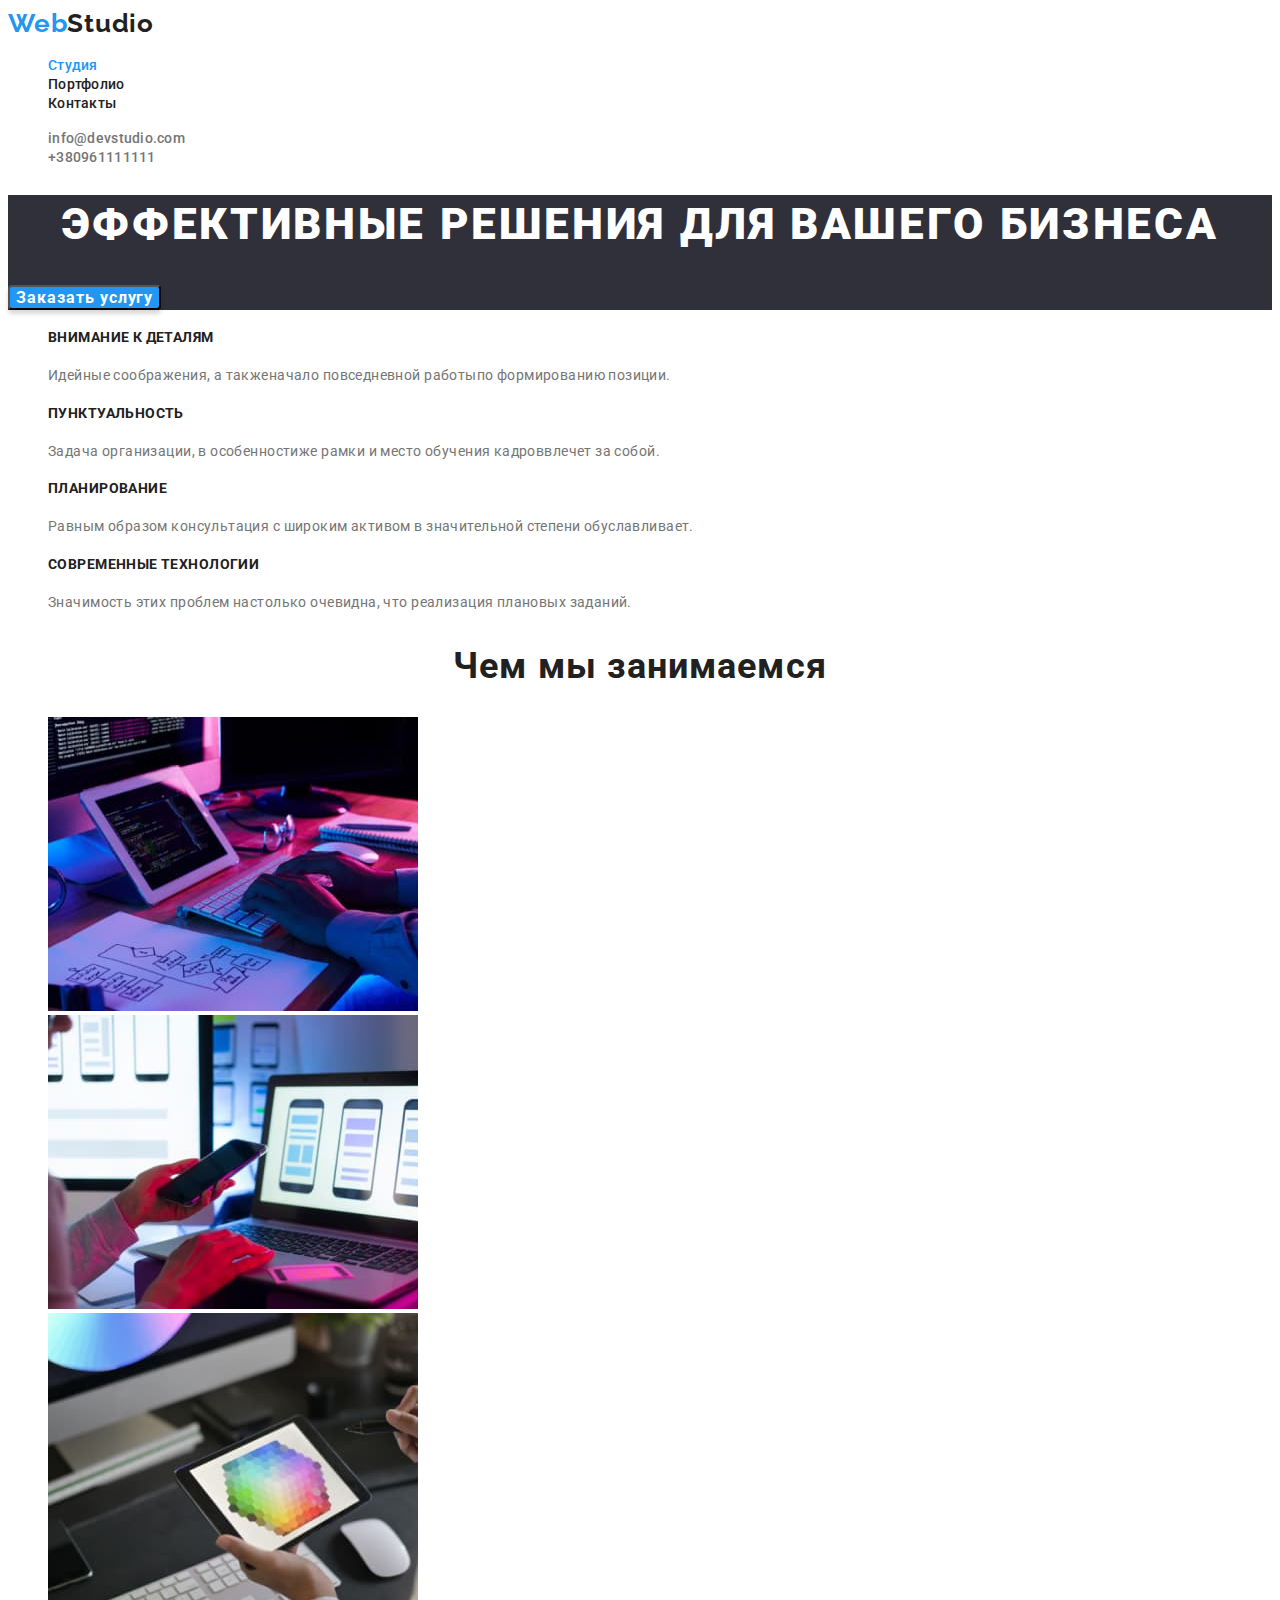
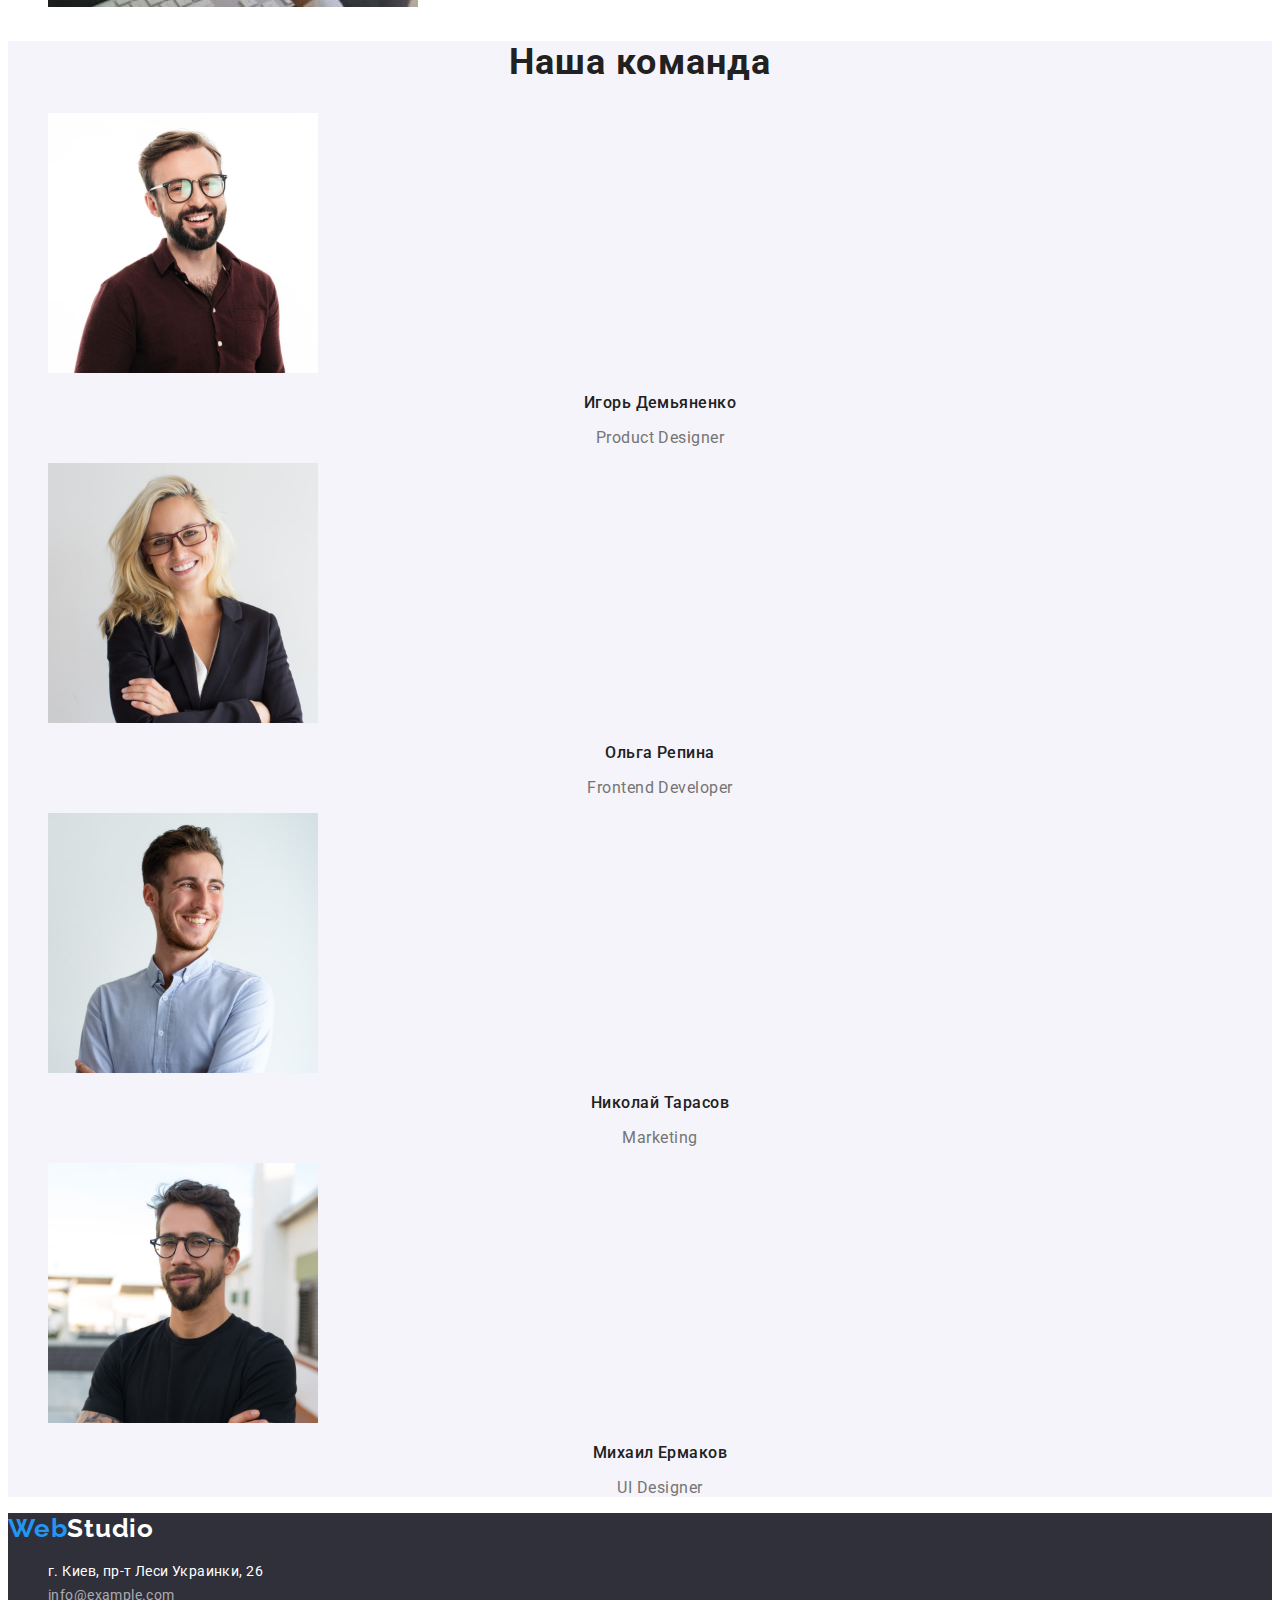
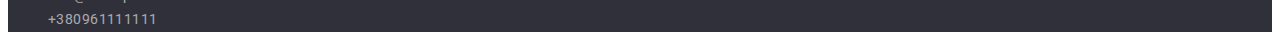
<file: index.html>
<!DOCTYPE html>
<html lang="ru">
  <head>
    <meta charset="UTF-8" />
    <meta http-equiv="X-UA-Compatible" content="IE=edge" />
    <meta name="viewport" content="width=device-width, initial-scale=1.0" />
    <title>Студия</title>
    <!--Шрифты-->
    <link
      rel="stylesheet"
      href="https://fonts.googleapis.com/css2?family=Raleway:wght@700&family=Roboto:wght@400;500;700;900&display=swap"
    />
    <link rel="stylesheet" href="./css/styles.css" />
  </head>
  <body>
    <!--Шапка сайта-->
    <header class="header">
      <!--Логотип-->
      <a class="logo-left link" href="./index.html" lang="en"
        >Web<span class="logo-right">Studio</span></a
      >
      <!--Навигация сайта-->
      <nav class="navigation">
        <ul class="navigation-list">
          <li class="navigation-item"><a class="current link" href="./index.html">Студия</a></li>
          <li class="navigation-item">
            <a class="nav-link link" href="./portfolio.html">Портфолио</a>
          </li>
          <li class="navigation-item"><a class="nav-link link" href="">Контакты</a></li>
        </ul>
      </nav>
      <!--Контакты-->
      <ul class="header-group">
        <li class="header-group-item">
          <a class="header-email-phone link" href="mailto:info@devstudio.com">info@devstudio.com</a>
        </li>
        <li class="header-group-item">
          <a class="header-email-phone link" href="tel:+380961111111">+380961111111</a>
        </li>
      </ul>
    </header>
    <main>
      <!-- Секция герой -->
      <section class="hero">
        <h1 class="hero-title">Эффективные решения для вашего бизнеса</h1>
        <button class="hero-btn" type="button">Заказать услугу</button>
      </section>
      <!--Особенности-->
      <section class="about">
        <h2 class="about-title visually-hidden">Особенности:</h2>
        <ul class="about-list">
          <li class="about-item">
            <h3 class="about-item-title">Внимание к деталям</h3>
            <p class="about-text">
              Идейные соображения, а такженачало повседневной работыпо формированию позиции.
            </p>
          </li>
          <li class="about-item">
            <h3 class="about-item-title">Пунктуальность</h3>
            <p class="about-text">
              Задача организации, в особенностиже рамки и место обучения кадроввлечет за собой.
            </p>
          </li>
          <li class="about-item">
            <h3 class="about-item-title">Планирование</h3>
            <p class="about-text">
              Равным образом консультация с широким активом в значительной степени обуславливает.
            </p>
          </li>
          <li class="about-item">
            <h3 class="about-item-title">Современные технологии</h3>
            <p class="about-text">
              Значимость этих проблем настолько очевидна, что реализация плановых заданий.
            </p>
          </li>
        </ul>
      </section>
      <!--Род деятельности-->
      <section class="work">
        <h2 class="work-title">Чем мы занимаемся</h2>
        <ul class="work-list">
          <li class="work-item">
            <img src="./images/img-work/noutbook.jpg" alt="Ноутбук" width="370" height="294" />
          </li>
          <li class="work-item">
            <img src="./images/img-work/phone.jpg" alt="Смартфон" width="370" height="294" />
          </li>
          <li class="work-item">
            <img src="./images/img-work/ipad.jpg" alt="Планшет" width="370" height="294" />
          </li>
        </ul>
      </section>
      <!--Команда-->
      <section class="team">
        <h2 class="team-title">Наша команда</h2>
        <ul class="team-list">
          <li class="team-item">
            <img src="./images/img-foto/demianenko.jpg" alt="Демьяненко" width="270" height="260" />
            <h3 class="team-worker">Игорь Демьяненко</h3>
            <p class="team-position">Product Designer</p>
          </li>
          <li class="team-item">
            <img src="./images/img-foto/repina.jpg" alt="Репина" width="270" height="260" />
            <h3 class="team-worker">Ольга Репина</h3>
            <p class="team-position">Frontend Developer</p>
          </li>
          <li class="team-item">
            <img src="./images/img-foto/tarasov.jpg" alt="Тарасов" width="270" height="260" />
            <h3 class="team-worker">Николай Тарасов</h3>
            <p class="team-position">Marketing</p>
          </li>
          <li class="team-item">
            <img src="./images/img-foto/ermakov.jpg" alt="Ермаков" width="270" height="260" />
            <h3 class="team-worker">Михаил Ермаков</h3>
            <p class="team-position">UI Designer</p>
          </li>
        </ul>
      </section>
    </main>
    <!--Подвальная часть сайта-->
    <footer class="footer">
      <!--Логотип-->
      <a class="logo-left link" href="./index.html" lang="en"
        >Web<span class="logo-right-foot">Studio</span></a>
      <address class="address">
        <ul class="address-list">
          <li class="address-link">
            <a
              class="address-link link"
              href="https://goo.gl/maps/f1McvQRz6KP4o4kd8"
              target="_blank"
              rel="noreferrer noopener"
              >г. Киев, пр-т Леси Украинки, 26</a
            >
          </li>
          <li class="address-link"><a class="email-link link" href="mailto:info@example.com">info@example.com</a></li>
          <li class="address-link"><a class="tel-link link" href="tel:+380961111111">+380961111111</a></li>
        </ul>
      </address>
    </footer>
  </body>
</html>
</file>
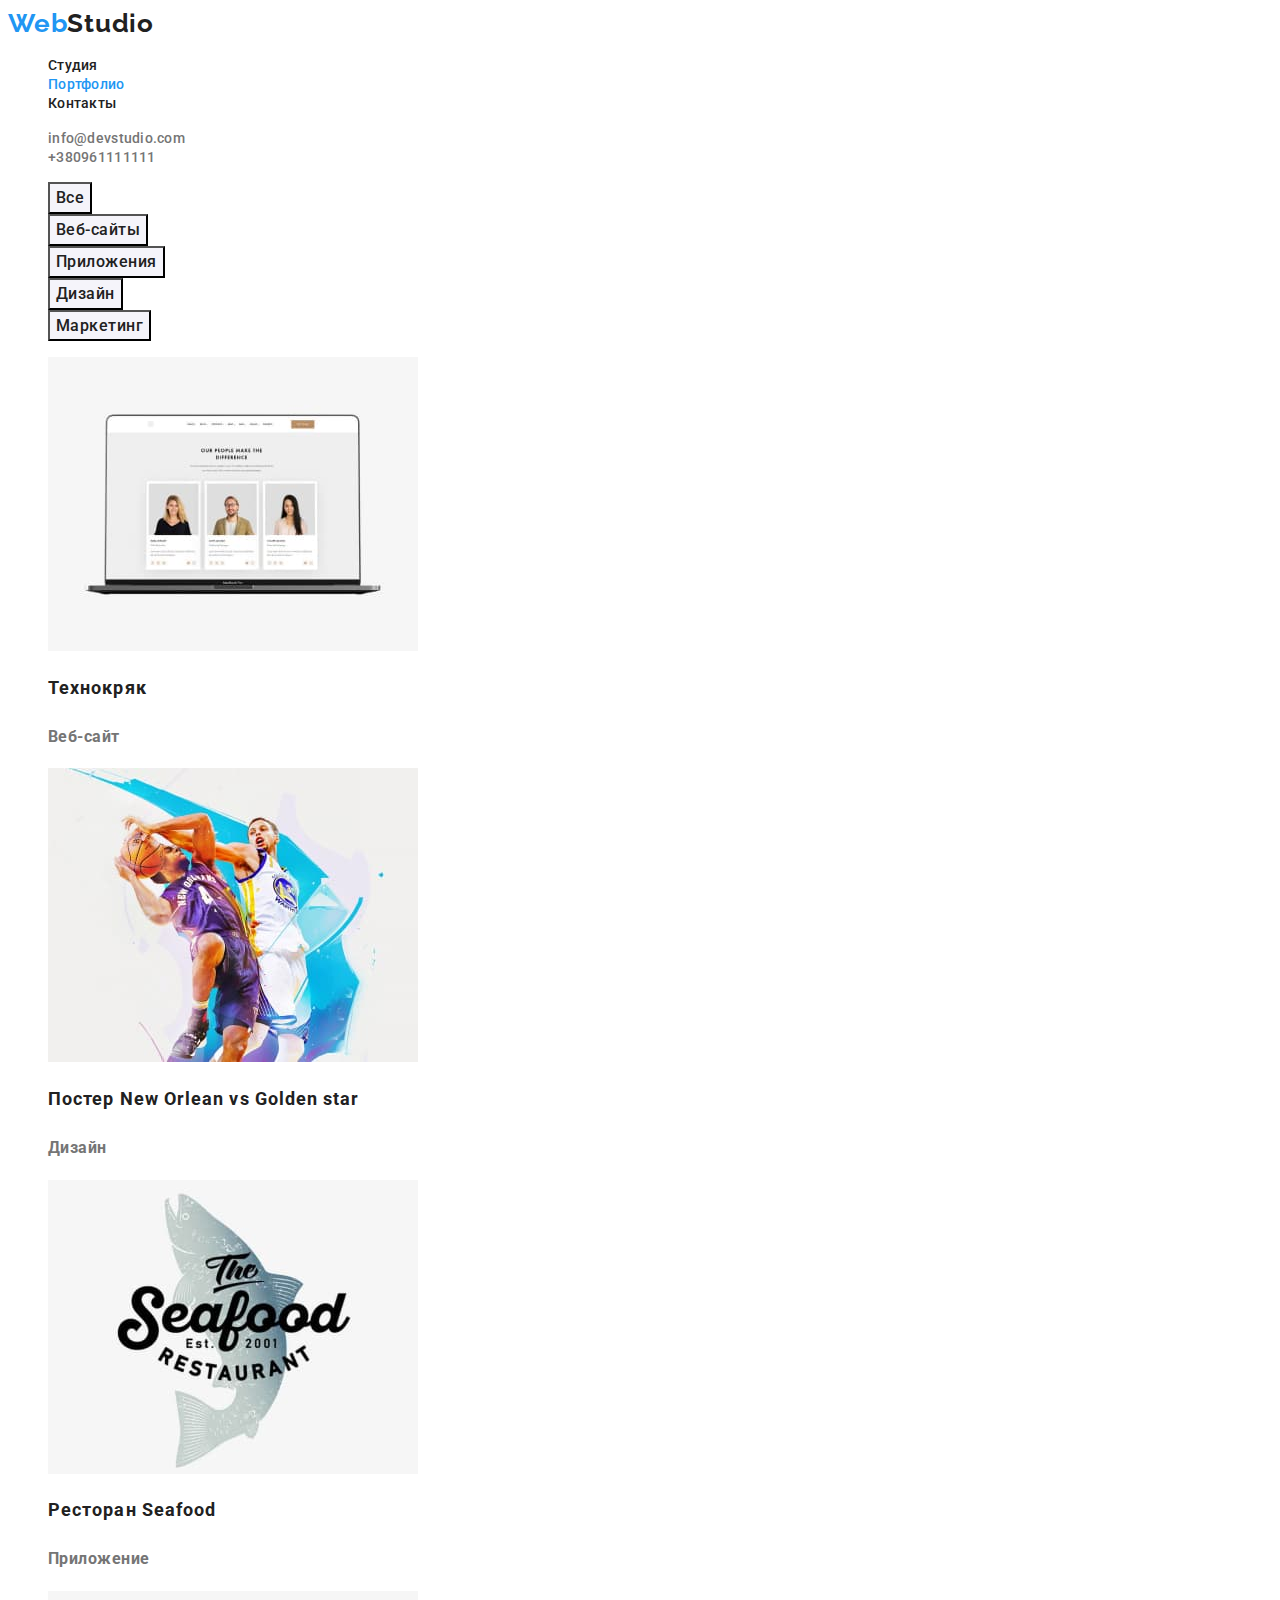
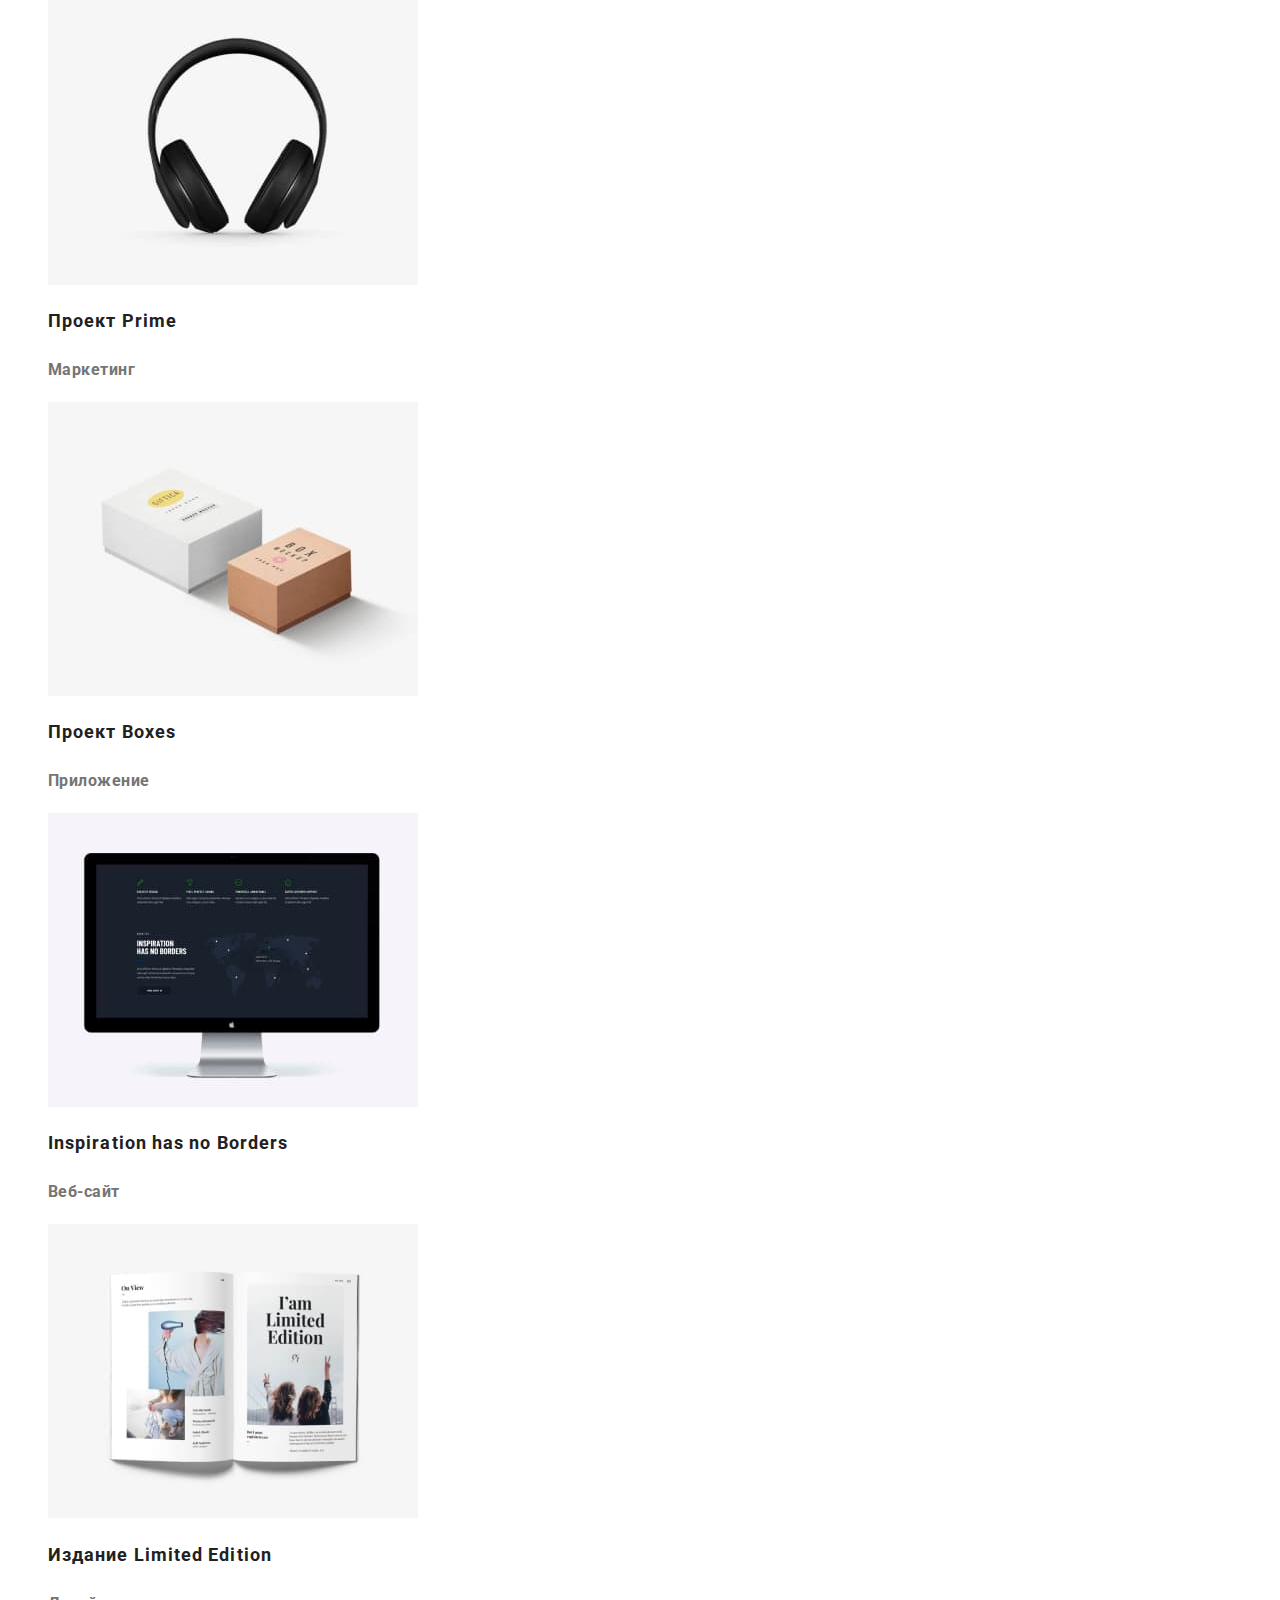
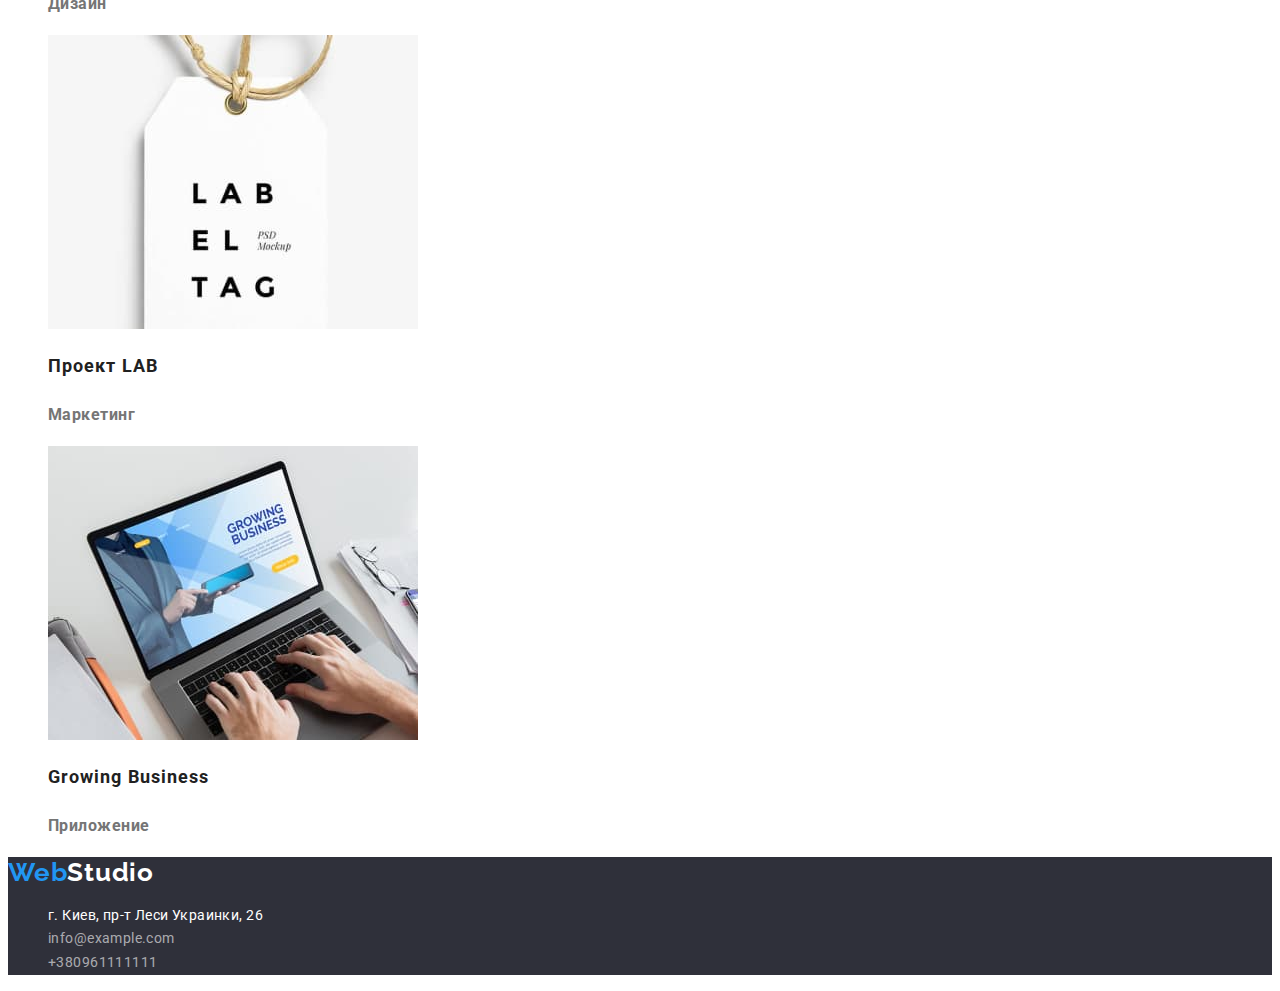
<file: portfolio.html>
<!DOCTYPE html>
<html lang="en">
  <head>
    <meta charset="UTF-8" />
    <meta http-equiv="X-UA-Compatible" content="IE=edge" />
    <meta name="viewport" content="width=device-width, initial-scale=1.0" />
    <title>Портфолио</title>
    <!--Шрифты-->
    <link
      rel="stylesheet"
      href="https://fonts.googleapis.com/css2?family=Raleway:wght@700&family=Roboto:wght@400;500;700;900&display=swap"
    />
    <link rel="stylesheet" href="./css/styles.css" />
  </head>
  <body>
    <!--Шапка сайта-->
    <header class="header">
      <!--Логотип-->
      <a class="logo-left link" href="./index.html" lang="en"
        >Web<span class="logo-right">Studio</span></a
      >
      <!--Навигация сайта-->
      <nav class="navigation">
        <ul class="navigation-list">
          <li class="navigation-item"><a class="nav-link link" href="./index.html">Студия</a></li>
          <li class="navigation-item">
            <a class="current link" href="./portfolio.html">Портфолио</a>
          </li>
          <li class="navigation-item"><a class="nav-link link" href="">Контакты</a></li>
        </ul>
      </nav>
      <!--Контакты-->
      <ul class="header-group">
        <li class="header-group-item">
          <a class="header-email-phone link" href="mailto:info@devstudio.com">info@devstudio.com</a>
        </li>
        <li class="header-group-item">
          <a class="header-email-phone link" href="tel:+380961111111">+380961111111</a>
        </li>
      </ul>
    </header>
    <main>
      <!--Секция фильтр-->
      <section>
        <h1 class="filter-title visually-hidden">Фильтр</h1>
        <ul class="filter-list-btn">
          <li><button class="btn-filter" type="button">Все</button></li>
          <li><button class="btn-filter" type="button">Веб-сайты</button></li>
          <li><button class="btn-filter" type="button">Приложения</button></li>
          <li><button class="btn-filter" type="button">Дизайн</button></li>
          <li><button class="btn-filter" type="button">Маркетинг</button></li>
        </ul>
        <ul class="services">
          <li class="services-item">
            <a href=""
              ><img
                src="./images/img-portfolio/technocryac.jpg"
                alt="Ноутбук"
                width="370"
                height="294" /></a
            ><h2 class="services-name">Технокряк
            <p class="services-text">Веб-сайт</p>
          </li>
          <li class="services-item">
            <a href=""
              ><img
                src="./images/img-portfolio/poster.jpg"
                alt="Баскетболисты"
                width="370"
                height="294" /></a
            ><h2 class="services-name">Постер New Orlean vs Golden star
            <p class="services-text">Дизайн</p>
          </li>
          <li class="services-item">
            <a href=""
              ><img
                src="./images/img-portfolio/restaurant.jpg"
                alt="Борд ресторана"
                width="370"
                height="294" /></a
            ><h2 class="services-name">Ресторан Seafood
            <p class="services-text">Приложение</p>
          </li>
          <li class="services-item">
            <a href=""
              ><img
                src="./images/img-portfolio/project.jpg"
                alt="Наушники"
                width="370"
                height="294" /></a
            ><h2 class="services-name">Проект Prime
            <p class="services-text">Маркетинг</p>
          </li>
          <li class="services-item">
            <a href=""
              ><img
                src="./images/img-portfolio/boxes.jpg"
                alt="Две коробки"
                width="370"
                height="294" /></a
            ><h2 class="services-name">Проект Boxes
            <p class="services-text">Приложение</p>
          </li>
          <li class="services-item">
            <a href=""
              ><img
                src="./images/img-portfolio/edition.jpg"
                alt="Монитор"
                width="370"
                height="294" /></a
            ><h2 class="services-name">Inspiration has no Borders
            <p class="services-text">Веб-сайт</p>
          </li>
          <li class="services-item">
            <a href=""
              ><img
                src="./images/img-portfolio/limited.jpg"
                alt="Открытая книга"
                width="370"
                height="294" /></a
            ><h2 class="services-name">Издание Limited Edition
            <p class="services-text">Дизайн</p>
          </li>
          <li class="services-item">
            <a href=""
              ><img
                src="./images/img-portfolio/lab.jpg"
                alt="Рекламный брелок"
                width="370"
                height="294" /></a
            ><h2 class="services-name">Проект LAB
            <p class="services-text">Маркетинг</p>
          </li>
          <li class="services-item">
            <a href=""
              ><img
                src="./images/img-portfolio/bisness.jpg"
                alt="Пальцы на клавиатуре ноутбука"
                width="370"
                height="294" /></a
            ><h2 class="services-name">Growing Business
            <p class="services-text">Приложение</p>
          </li>
        </ul>
      </section>
    </main>
      <!--Подвальная часть сайта-->
      <footer class="footer">
        <!--Логотип-->
        <a class="logo-left link" href="./index.html" lang="en"
          >Web<span class="logo-right-foot">Studio</span></a
        >
        <address class="address">
          <ul class="address-list">
            <li class="address-link">
              <a
                class="address-link link"
                href="https://goo.gl/maps/f1McvQRz6KP4o4kd8"
                target="_blank"
                rel="noreferrer noopener"
                >г. Киев, пр-т Леси Украинки, 26</a
              >
            </li>
            <li class="address-link">
              <a class="email-link link" href="mailto:info@example.com">info@example.com</a>
            </li>
            <li class="address-link">
              <a class="tel-link link" href="tel:+380961111111">+380961111111</a>
            </li>
          </ul>
        </address>
      </footer>
  </body>
</html>
</file>
<file: css/styles.css>
:root {
  /* --fonts-- */
--main-font:'Roboto', sans-serif;
--second-font: 'Raleway', sans-serif;

  /* --text colors-- */
--accent-cl: #212121;
--main-text-cl: #FFFFFF;
--second-text-cl: #2196F3;
--email-phone-cl: #757575;
--btn-text-color: #F5F4FA;

  /* --bacground color-- s*/
--main-color:#FFFFFF;
--second-color: #F5F4FA;
--third-color: #2F303A;
--section-color: #E5E5E5;
--btn-color: #2196F3;
--btn-bg-color: #188CE8;
}

/* --File Index.html-- */


body {
  font-family: var(--main-font);
  background-color: var(--main-color);
  color: var(--accent-cl);
}

.link {
  text-decoration: none;
}

.visually-hidden {
  position: absolute;
  width: 1px;
  height: 1px;
  margin: -1px;
  border: 0;
  padding: 0;
  white-space: nowrap;
  clip-path: inset(100%);
  clip: rect(0 0 0 0);
  overflow: hidden;
}

/* --Header section-- */

.navigation-list, .header-group {
  list-style: none;
}

.header {
 background-color: var(--main-color);
} 

.logo-left {
  font-family: var(--second-font);
  font-weight: 700;
  font-size: 26px;
  line-height: 1.19;
  letter-spacing: 0.03em;
  color: var(--second-text-cl);
}

.logo-right {
  color: var(--accent-cl);
}

.logo-right-foot {
color: var(--main-text-cl);
}

.nav-link {
  font-weight: 500;
  font-size: 14px;
  line-height: 1.14;
  letter-spacing: 0.02em;
  color: var(--accent-cl);
}

.nav-link:hover, .nav-link:focus {
  color: var(--second-text-cl);
}

.current {
  font-weight: 500;
  font-size: 14px;
  line-height: 1.14;
  letter-spacing: 0.02em;
  color: var(--second-text-cl);
  list-style: none;
}
 
 .header-email-phone{
   font-weight: 500;
   font-size: 14px;
   line-height: 1.14;
   letter-spacing: 0.02em;
   color: var(--email-phone-cl);
 }

.header-email-phone:hover, .header-email-phone:focus {
color: var(--second-text-cl);
}

/* --Hero section-- */

.hero {
  background-color: var(--third-color);
}
.hero-title {
  font-weight: 900;
  font-size: 44px;
  line-height: 1.36;
  text-align: center;
  letter-spacing: 0.06em;
  text-transform: uppercase;
  color: var(--main-text-cl);
}

.hero-btn {
  background-color: var(--btn-color);
  color: var(--main-text-cl);
  font-family: inherit;
  font-weight: 700;
  font-size: 16px;
  line-height: 1.19;
  display: flex;
  align-items: center;
  text-align: center;
  letter-spacing: 0.06em;
  box-shadow: 0px 4px 4px rgba(0, 0, 0, 0.15);
  border-radius: 4px;
  cursor: pointer;
} 

.hero-btn:hover, .hero-btn:focus {
  background-color: var(--btn-bg-color);
  color: var(--btn-text-color);
}

/* --about section-- */

  .about-list {
list-style: none;
}

.about-title {
  font-weight: 700;
  font-size: 36px;
  line-height: 1.17;
  text-align: center;
  letter-spacing: 0.03em;
  color: var(--accent-cl);
}


.about-item-title {
    font-weight: 700;
    font-size: 14px;
    line-height: 1.71;
    letter-spacing: 0.03em;
    text-transform: uppercase;
    color: var(--accent-cl);
    }

  .about-text {
    font-size: 14px;
    line-height: 1.71;
    letter-spacing: 0.03em;
    color: var(--email-phone-cl);
    }
    
        /* --work section-- */

  .work-list {
    list-style: none;
  }

  .work-title {
    font-weight: 700;
    font-size: 36px;
    line-height: 1.17;
    text-align: center;
    letter-spacing: 0.03em;
    color: var(--accent-cl);
  }

    /* --team section-- */


  .team {
    background-color: var(--second-color);
  }

  .team-list {
    list-style: none;
  }

  .team-title {
    font-weight: 700;
    font-size: 36px;
    line-height: 1.17;
    text-align: center;
    letter-spacing: 0.03em;
    color: var(--accent-cl);
  }

  .team-worker {
    font-weight: 500;
    font-size: 16px;
    line-height: 1.19;
    text-align: center;
    letter-spacing: 0.03em;
    color: var(--accent-cl);
  }

  .team-position {
    font-weight: 400;
    font-size: 16px;
    line-height: 1.19;
    text-align: center;
    letter-spacing: 0.03em;
    color: var(--email-phone-cl);
  }

    /* --Footer section-- */

.footer {
  background-color: var(--third-color);
}

.address {
  font-style: normal;
}

.address-list {
  list-style: none;
}

.address-list {
  text-decoration: none;
}

.address-link {
  font-weight: 400;
  font-size: 14px;
  line-height: 1.7;
  letter-spacing: 0.03em; 
  color: var(--main-text-cl);
}

.address-link:hover, .address-link:focus {
  color: var(--second-text-cl);
}

.email-link, .tel-link {
  font-weight: 400;
  font-size: 14px;
  line-height: 1.71;
  letter-spacing: 0.03em;
  color: rgba(255, 255, 255, 0.6);
}

 .email-link:hover, .email-link:focus {
color: var(--second-text-cl);
}
 
 .tel-link:hover, .tel-link:focus {
color: var(--second-text-cl);
}

/* --File Portfolio.html-- */

/* --Filtr section-- */

.btn-filter {
  font-family: inherit;
  font-weight: 500;
  font-size: 16px;
  line-height: 1.62;
  text-align: center;
  letter-spacing: 0.03em;
  color: var(--accent-cl);
  background-color: var(--second-color);
  cursor: pointer;
}

.btn-filter:hover, .btn-filter:focus {
  background-color: var(--btn-color);
  color: var(--main-text-cl);
}

.filter-list-btn {
  list-style: none;
}

.services-name {
  font-weight: 700;
  font-size: 18px;
  line-height: 2.0;
  letter-spacing: 0.06em;
  color: var(--accent-cl);
  vertical-align: top;
}

.services-text {
  font-size: 16px;
  line-height: 1.88;
  letter-spacing: 0.03em;
  color: var(--email-phone-cl);
}

.services {
  list-style: none;
}
</file>
